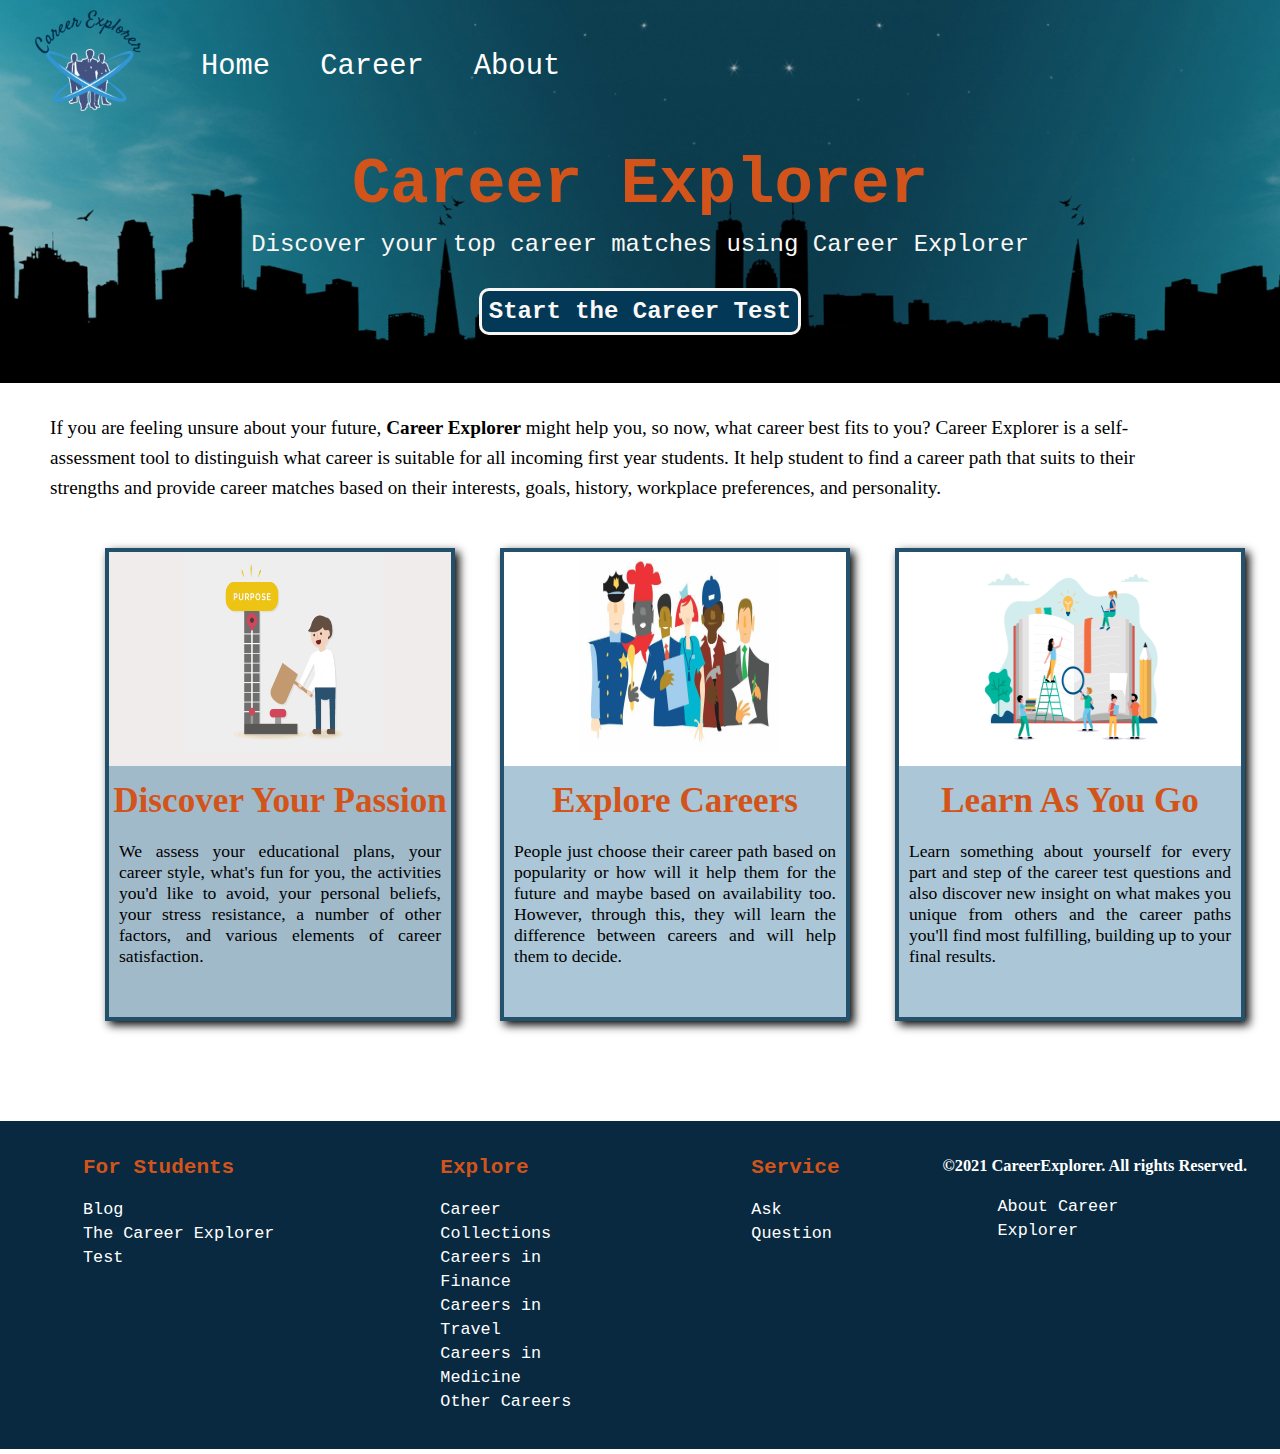
<file: index.html>
<!DOCTYPE html>
<html lang="en">
<head>
    <meta charset="UTF-8">
    <meta http-equiv="X-UA-Compatible" content="IE=edge">
    <meta name="viewport" content="width=device-width, initial-scale=1.0">
    <title>Career Explorer</title>
    <link rel="stylesheet" href="css/style.css">
</head>
<body>
    <div class="landing">
    <div class="nav_bar">
        <div>
            <img src="img/ce.png" alt="" class="logo">
        </div>
        <div>
            <ul>
                <li><a href="index.html">Home</a></li>
                <li><a href="html/career.html">Career</a></li>
                <li><a href="html/about.html">About</a></li>  
            </ul>
        </div>
    </div>
    <div class="land_container">
        <h2>Career Explorer</h2>
        <p>Discover your top career matches using Career Explorer</p>
        <div class="btn">
            <a href="html/careertest.html">Start the Career Test</a>
        </div>
    </div>
    </div>
    <div class="main">
        <p>
            If you are feeling unsure about your future, <strong>Career Explorer</strong> might help you, so now, what career best fits to you? Career Explorer is a self-assessment tool to distinguish what
            career is suitable for all incoming first year students. It help student to find a career path that suits to their strengths and provide career matches based on their interests,
            goals, history, workplace preferences, and personality.
        </p>
    </div>
    <div class="container">
        <figure class="fig1">
            <img src="img/fig1.png" class="passion" width="200" height="200">
            <figcaption>
                <h1>Discover Your Passion</h1>
                <p>We assess your educational plans, your career style, what's fun for you,
                    the activities you'd like to avoid, your personal beliefs, your stress resistance, a number of other factors,
                    and various elements of career satisfaction.</p>
            </figcaption>
        </figure>
        <figure>
            <img src="img/fig2.jpg" class="passion" width="200" height="200">
            <figcaption>
                <h1>Explore Careers</h1>
                <p>People just choose their career path based on popularity or how will it help them for the future and maybe based on availability too. 
                    However, through this, they will learn the difference between careers and will help them to decide.
                 </p>
            </figcaption>
        </figure>
        <figure>
            <img src="img/fig3.png" class="learn" width="200" height="200">
            <figcaption>
                <h1>Learn As You Go</h1>
                <p>Learn something about yourself for every part and step of the career test questions and also discover new insight on what makes you
                    unique from others and the career paths you'll find most fulfilling, building up to your final results. </p>
            </figcaption>
        </figure>
    </div>
    <div class="footer">
        <div>
            <h2>For Students</h2>
            <ul>
                <li><a href="">Blog</a></li>
                <li><a href="">The Career Explorer Test</a></li>
            </ul>
        </div>
        <div>
            <h2>Explore</h2>
            <ul>
                <li><a href="">Career Collections</a></li>
                <li><a href="">Careers in Finance</a></li>
                <li><a href="">Careers in Travel</a></li>
                <li><a href="">Careers in Medicine</a></li>
                <li><a href="">Other Careers</a></li>
            </ul>
        </div>
        <div>
            <h2>Service</h2>
            <ul>
                <li><a href="">Ask Question</a></li>
            </ul>
        </div>
        <div>
            <h3>©2021 CareerExplorer. All rights Reserved.</h3>
            <ul>
                <li><a href="">About Career Explorer</a></li>
            </ul>
        </div>
    </div>
</body>
</html>
</file>
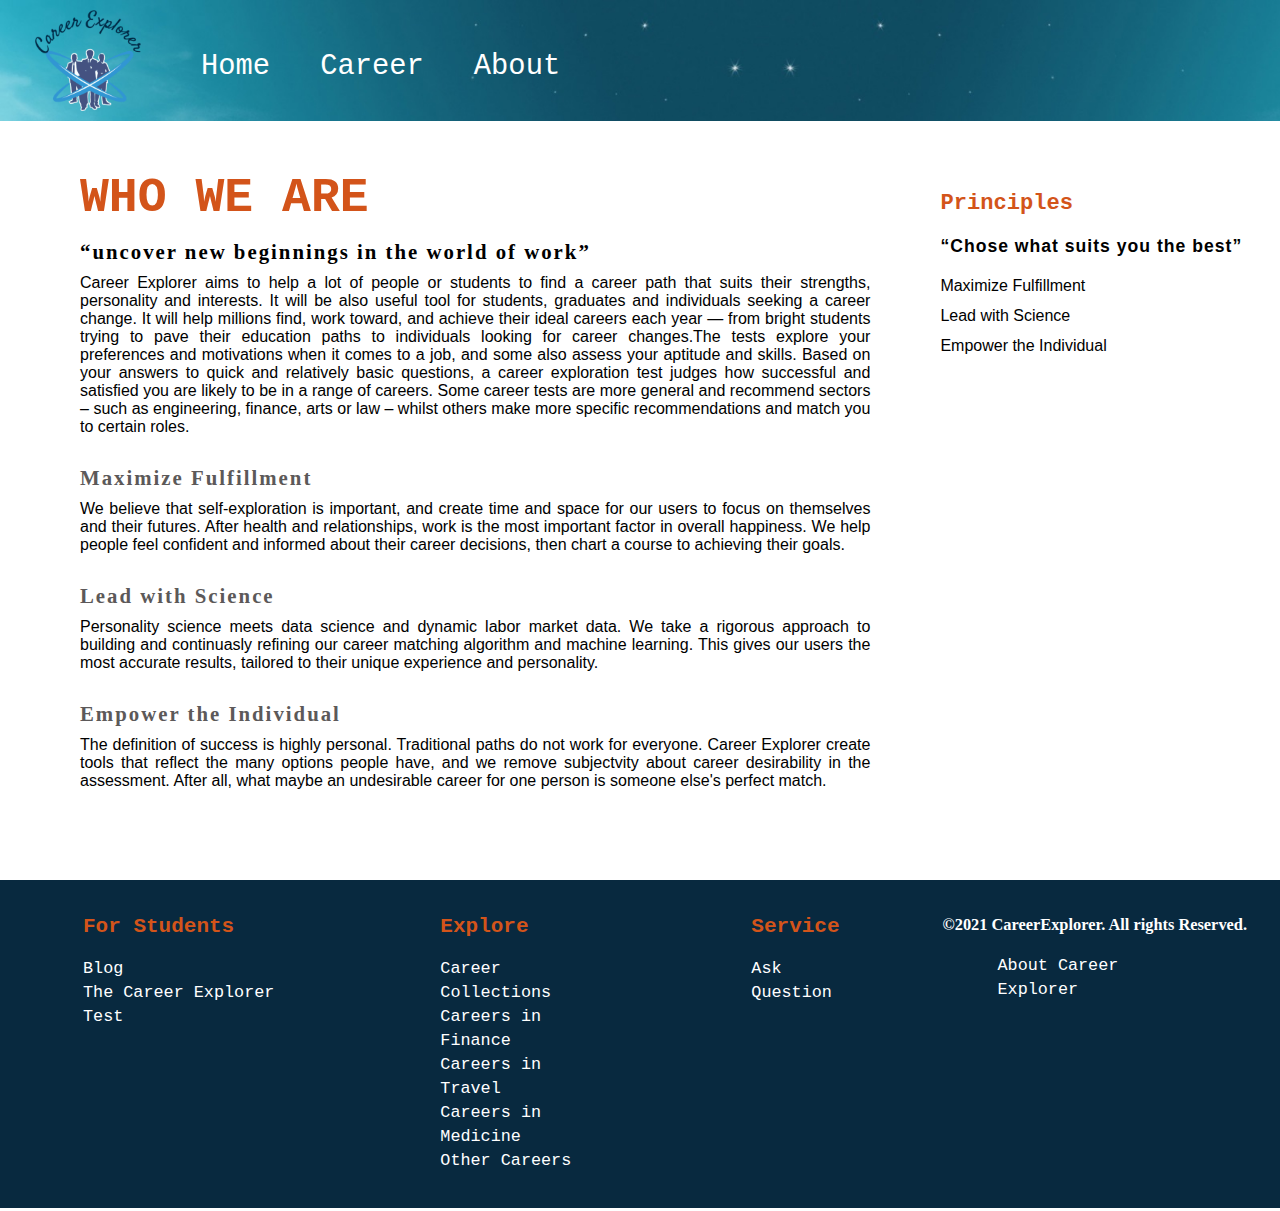
<file: html/about.html>
<!DOCTYPE html>
<html lang="en">
<head>
    <meta charset="UTF-8">
    <meta name="viewport" content="width=device-width, initial-scale=1.0">
    <title>Career Explorer</title>
    <link rel="stylesheet" href="../css/style.css">
</head>
<body>
    <div class="nav_bar1">
        <div>
            <a href="../index.html"><img src="../img/ce.png" alt="" class="logo"></a>
        </div>
        <div>
            <ul>
                <li><a href="../index.html">Home</a></li>
                <li><a href="career.html">Career</a></li>
                <li><a href="about.html">About</a></li>  
            </ul>
        </div>
    </div>
    <div class="about">
        <div class="mainp">
            <h1>Who we are</h1>
            <p><strong> “uncover new beginnings in the world of work”</strong></p>
            <p class="explo">Career Explorer aims to help a lot of people or students to find a career path that suits their strengths, personality and interests. It will be also useful tool for students, graduates and individuals seeking a career change. It will help millions find, work toward, and achieve their ideal careers each year — 
            from bright students trying to pave their education paths to individuals looking for career changes.The tests explore your preferences and motivations when it comes to a job, and some also assess your aptitude and skills. Based on your answers to quick and relatively basic questions, a career exploration 
            test judges how successful and satisfied you are likely to be in a range of careers. Some career tests are more general and recommend sectors – such as engineering, finance, arts or law – whilst others make more specific recommendations and match you to certain roles.
            </p>
            <div class="principle">
                <h2>Maximize Fulfillment</h2>
                <p>We believe that self-exploration is important, and create time and space for our users to focus on themselves and their futures. After health and relationships, work is the most important factor in overall happiness. We help people feel confident and informed about their career decisions, then chart a course to achieving their goals.</p>
                <h2>Lead with Science</h2>
                <p>Personality science meets data science and dynamic labor market data. We take a rigorous approach to building and continuasly refining our career matching algorithm and machine learning. This gives our users the most accurate results, tailored to their unique experience and personality.</p>
                <h2>Empower the Individual</h2>
                <p>The definition of success is highly personal. Traditional paths do not work for everyone. Career Explorer create tools that reflect the many options people have, and we remove subjectvity about career desirability in the assessment.
                    After all, what maybe an undesirable career for one person is someone else's perfect match.
                </p>
            </div>
        </div>
        <div class="contact">
            <h3>Principles </h3>
            <p class="suits"><strong>“Chose what suits you the best”</strong></p>
            <p>Maximize Fulfillment</p>
            <p>Lead with Science</p>
            <p>Empower the Individual</p>
        </div>
    </div>
    <div class="footer">
        <div>
            <h2>For Students</h2>
            <ul>
                <li><a href="">Blog</a></li>
                <li><a href="">The Career Explorer Test</a></li>
            </ul>
        </div>
        <div>
            <h2>Explore</h2>
            <ul>
                <li><a href="">Career Collections</a></li>
                <li><a href="">Careers in Finance</a></li>
                <li><a href="">Careers in Travel</a></li>
                <li><a href="">Careers in Medicine</a></li>
                <li><a href="">Other Careers</a></li>
            </ul>
        </div>
        <div>
            <h2>Service</h2>
            <ul>
                <li><a href="">Ask Question</a></li>
            </ul>
        </div>
        <div>
            <h3>©2021 CareerExplorer. All rights Reserved.</h3>
            <ul>
                <li><a href="">About Career Explorer</a></li>
            </ul>
        </div>
    </div>
</body>
</html>
</file>
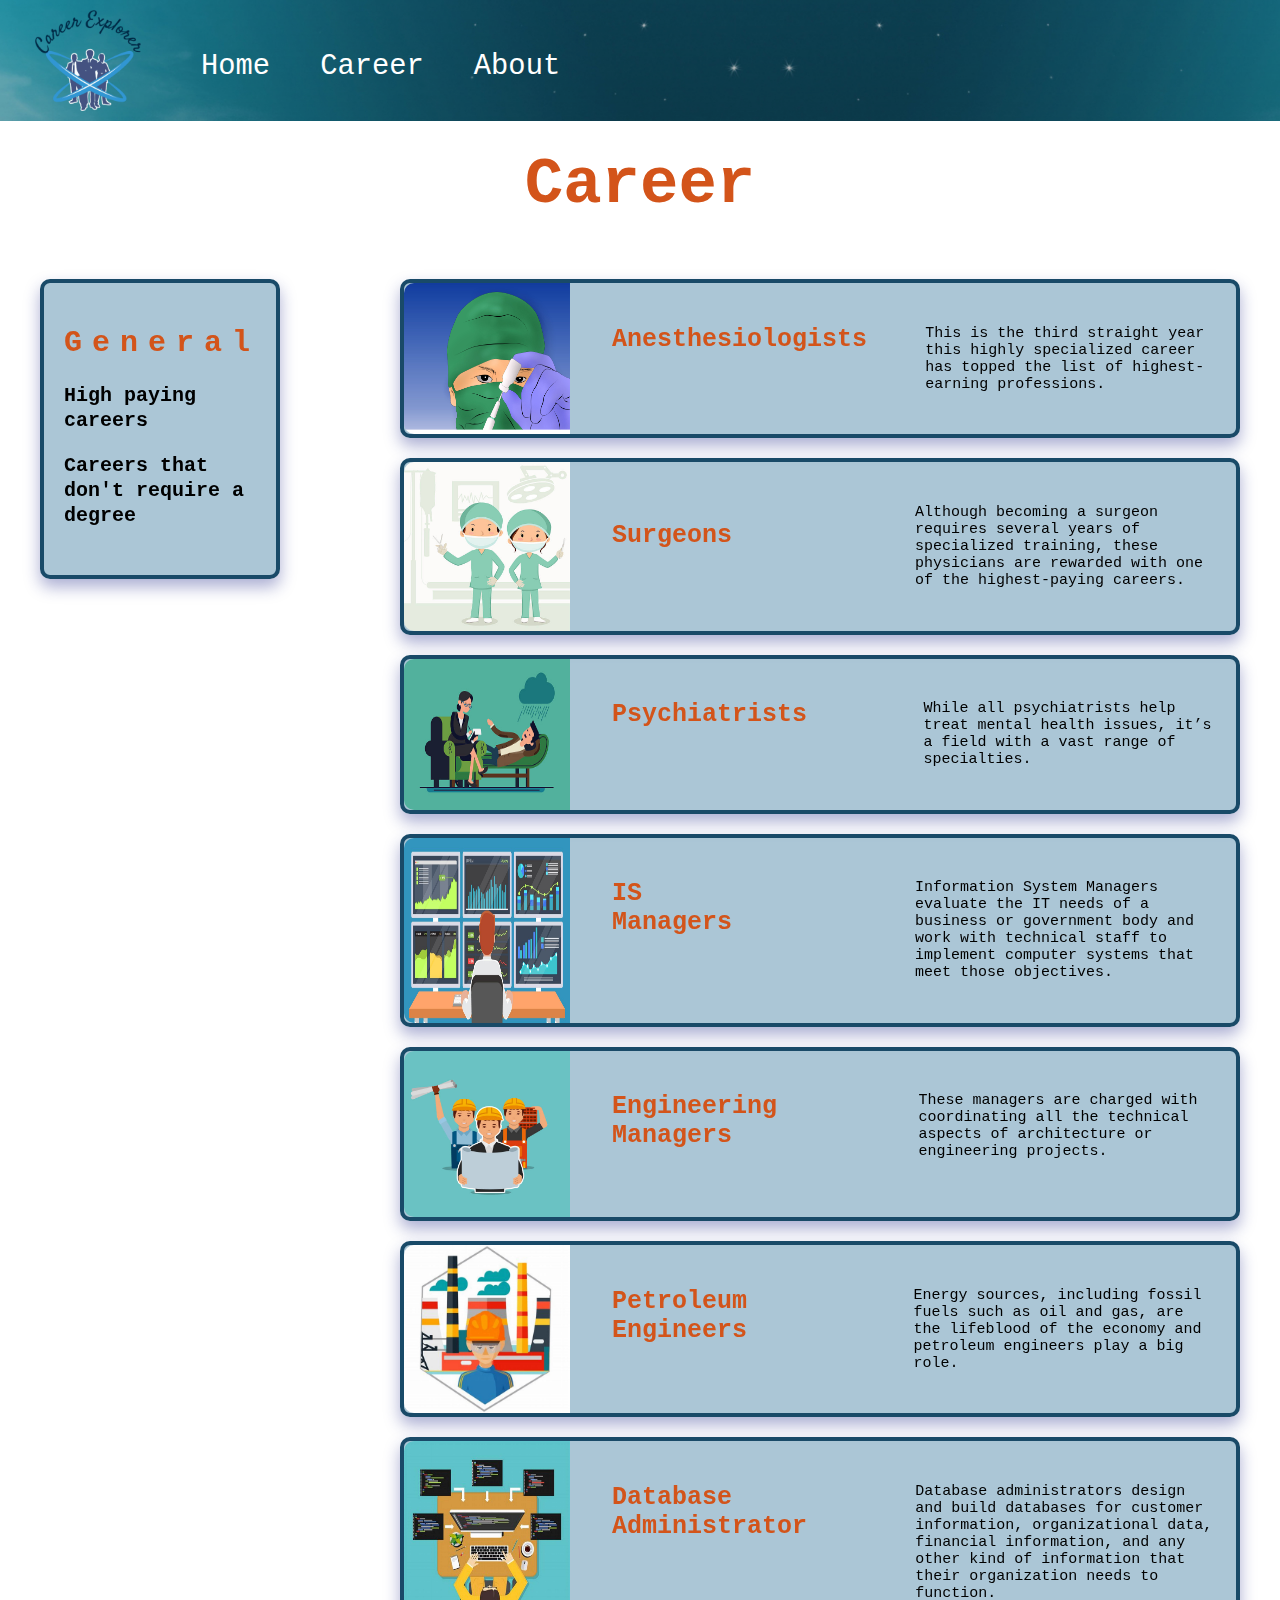
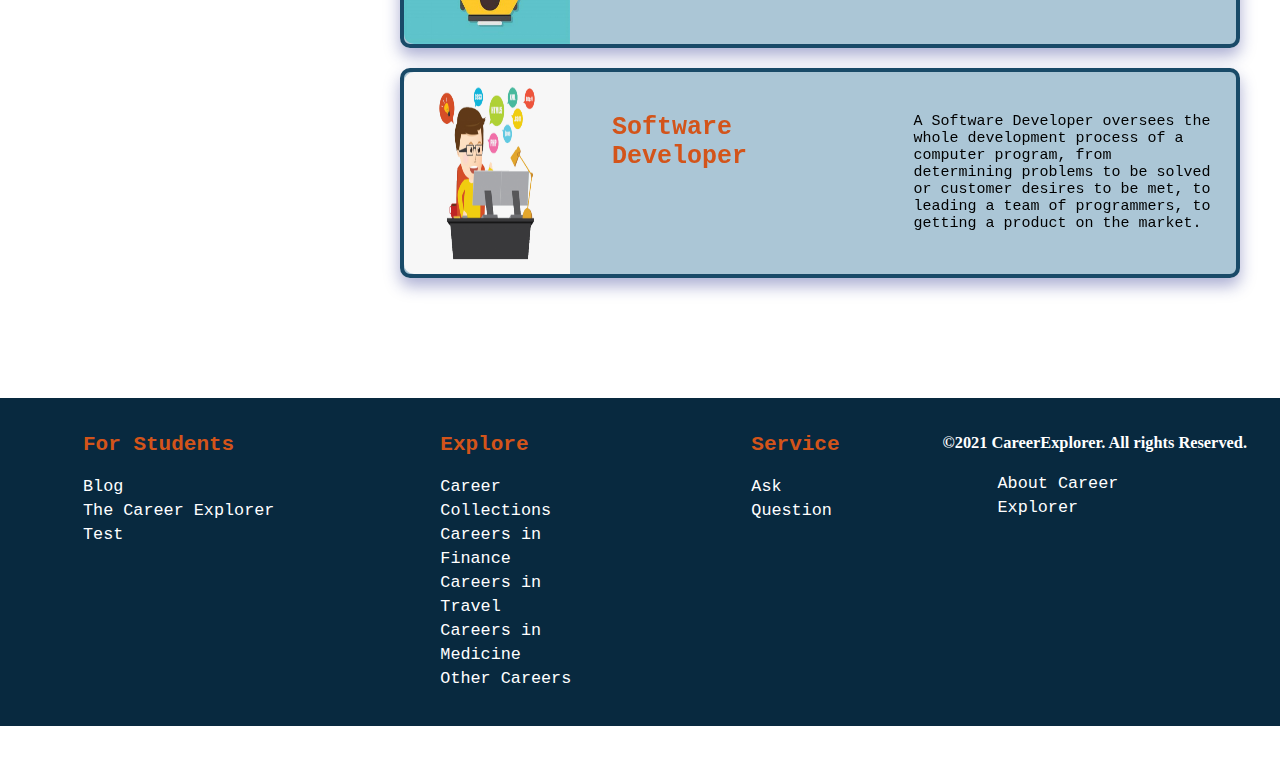
<file: html/career.html>
<!DOCTYPE html>
<html lang="en">
<head>
    <meta charset="UTF-8">
    <meta http-equiv="X-UA-Compatible" content="IE=edge">
    <meta name="viewport" content="width=device-width, initial-scale=1.0">
    <title>Career Explorer</title>
    <link rel="stylesheet" href="../css/style.css">
</head>
<body class="career_body">
    <div class="landing">
        <div class="nav_bar">
            <div>
                <a href="../index.html"><img src="../img/ce.png" alt="" class="logo"></a>
            </div>
            <div>
                <ul>
                    <li><a href="../index.html">Home</a></li>
                    <li><a href="career.html">Career</a></li>
                    <li><a href="about.html">About</a></li>  
                </ul>
            </div>
        </div>
    </div>
    <div class="land_container">
        <h2>Career</h2>  
    </div>
    <!--sidebar-->
    <div class="contentWrapper">
        <aside class="sidebar1">
            <div>
                <span>General</span>
                <p><a href="#">High paying careers</a></p>
                <p><a href="#">Careers that don't require a degree</a></p>
            </div>
        </aside>
        <!--Main Topic-->

            <div class="careerDivision">
                <img src="../img/anest.jfif" alt="#" class="career_img">
                <h2>Anesthesiologists</h2>
                <p> 
                    This is the third straight year 
                    this highly specialized career has topped the list of highest-earning professions.</p>
            </div>
            <div class="careerDivision ">
                <img src="../img/surgeon.jpg" alt="#" class="career_img">
                <h2 class="doc">Surgeons</h2>
                <p class="surgeon"> Although becoming a surgeon requires several years of specialized training, 
                    these physicians are rewarded with one of the highest-paying careers. 
                    
                </p>
            </div>
            <div class="careerDivision">
                <img src="../img/psych.jpg" alt="#" class="career_img">
                <h2>Psychiatrists</h2>
                <p class="psyche">While all psychiatrists help treat mental health issues,
                     it’s a field with a vast range of specialties.</p>
            </div>
            <div class="careerDivision">
                <img src="../img/IS.jpg" alt="#" class="career_img">
                <h2>IS Managers</h2>
                <p class="IS">
                     Information System Managers evaluate the IT needs of a business or government body and 
                    work with technical staff to implement computer systems that meet those objectives.</p>
            </div>
            <div class="careerDivision">
                <img src="../img/eng.jpg" alt="#" class="career_img">
                <h2>Engineering Managers</h2>
                <p class="em">These managers are charged with coordinating all the technical aspects of architecture or 
                    engineering projects. </p>
            </div>
            <div class="careerDivision">
                <img src="../img/EM.jpg" alt="#" class="career_img">
                <h2>Petroleum Engineers</h2>
                <p class="pe">Energy sources, including fossil fuels such as oil and gas, 
                    are the lifeblood of the economy
                     and petroleum engineers play a big role.</p>
            </div>
            <div class="careerDivision">
                <img src="../img/data.jpeg" alt="#" class="career_img">
                <h2>Database Administrator</h2>
                <p class="da"> Database administrators design and build databases for customer information,
                     organizational data, financial information, and any other kind of information
                      that their organization needs to function. </p>
            </div>
            <div class="careerDivision surg">
                <img src="../img/developer.png" alt="#" class="career_img">
                <h2>Software Developer</h2>
                <p class="sd">A Software Developer oversees the whole development process of a 
                    computer program, from determining problems to be solved or customer
                     desires to be met, to leading a team of programmers, to getting a product 
                     on the market.</p>
            </div>
        
    </div>
    <div class="footer">
        <div>
            <h2>For Students</h2>
            <ul>
                <li><a href="">Blog</a></li>
                <li><a href="">The Career Explorer Test</a></li>
            </ul>
        </div>
        <div>
            <h2>Explore</h2>
            <ul>
                <li><a href="">Career Collections</a></li>
                <li><a href="">Careers in Finance</a></li>
                <li><a href="">Careers in Travel</a></li>
                <li><a href="">Careers in Medicine</a></li>
                <li><a href="">Other Careers</a></li>
            </ul>
        </div>
        <div>
            <h2>Service</h2>
            <ul>
                <li><a href="">Ask Question</a></li>
            </ul>
        </div>
        <div>
            <h3>©2021 CareerExplorer. All rights Reserved.</h3>
            <ul>
                <li><a href="">About Career Explorer</a></li>
            </ul>
        </div>
    </div>
</body>
</html>
</file>
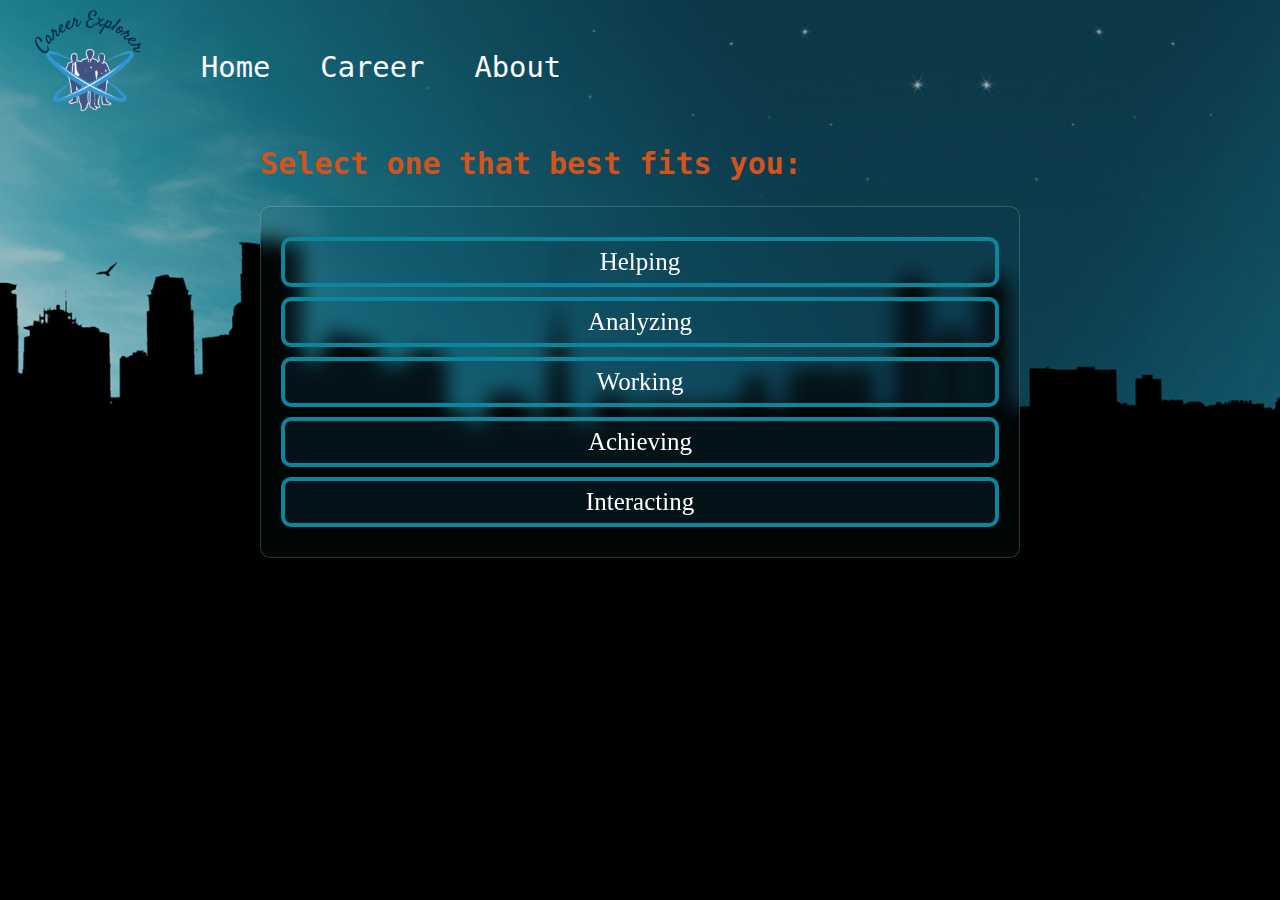
<file: html/careertest.html>
<!DOCTYPE html>
<html lang="en">
<head>
    <meta charset="UTF-8">
    <meta http-equiv="X-UA-Compatible" content="IE=edge">
    <meta name="viewport" content="width=device-width, initial-scale=1.0">
    <title>Career Explorer Test </title>
    <link rel="stylesheet" href="../css/style.css">
</head>
<body class="careertest">
    <div class="nav_bar">
        <div>
            <a href="../index.html"><img src="../img/ce.png" alt="" class="logo"></a>
        </div>
        <div>
            <ul>
                <li><a href="../index.html">Home</a></li>
                <li><a href="career.html">Career</a></li>
                <li><a href="about.html">About</a></li>  
            </ul>
        </div>
    </div>
    <div class="containerQuestion">
        <p class="questionText"> Select one that best fits you: </p>
        <div class="question"> 
            <p class="q1"><a href="question2.html">Helping</a></p>
            <p class="q1"><a href="question2.html">Analyzing</a></p>
            <p class="q1"><a href="question2.html">Working</a></p>
            <p class="q1"><a href="question2.html">Achieving</a></p>
            <p class="q1"><a href="question2.html">Interacting</a></p>
        </div>
    </div>
</body>
</html>
</file>
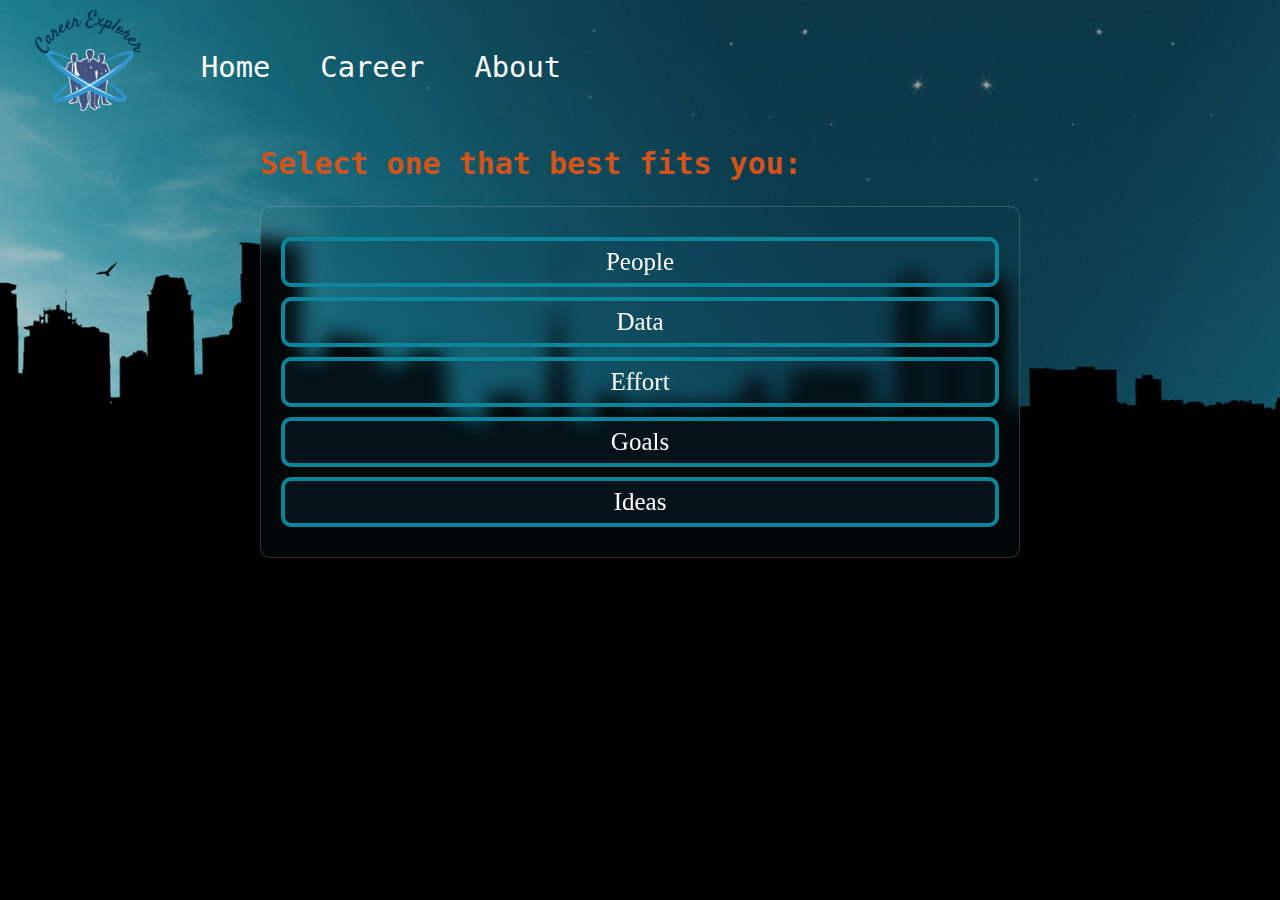
<file: html/question2.html>
<!DOCTYPE html>
<html lang="en">
<head>
    <meta charset="UTF-8">
    <meta http-equiv="X-UA-Compatible" content="IE=edge">
    <meta name="viewport" content="width=device-width, initial-scale=1.0">
    <title>Career Explorer Test </title>
    <link rel="stylesheet" href="../css/style.css">
</head>
<body class="careertest">
    <div class="nav_bar">
        <div>
            <img src="../img/ce.png" alt="" class="logo">
        </div>
        <div>
            <ul>
                <li><a href="../index.html">Home</a></li>
                <li><a href="career.html">Career</a></li>
                <li><a href="about.html">About</a></li>  
            </ul>
        </div>
    </div>
    <div class="containerQuestion">
            <p class="questionText"> Select one that best fits you: </p>
            
            <!-- QUESTION 2 -->
            <div class="question"> 
                <p class="q1"><a href="#">People</a></p>
                <p class="q1"><a href="#">Data</a></p>
                <p class="q1"><a href="#">Effort</a></p>
                <p class="q1"><a href="#">Goals</a></p>
                <p class="q1"><a href="#">Ideas</a></p>
            </div>

    </div>

</body>
</html>
</file>
<file: css/style.css>
*{
    box-sizing: border-box;
    margin: 0;
    padding: 0;
}
.landing{
    background: linear-gradient(rgba(0, 0, 0, 0.178), rgba(0, 0, 0, 0.24)), url(../img/bgggg.jpg);
    background-size: cover;
}
.logo{
    margin-left: -2px;
    width: 70%;
    height: 100%;
}
.nav_bar, .nav_bar1{
    flex-direction: row;
    display: flex;
    padding: 10px;
}
.nav_bar1{
    background: url(../img/heeader.jpg);
    background-size: cover;
}
.nav_bar :hover, .nav_bar1 :hover{
    color: aqua;
}
li {
	float: left;
	padding: 0;
	margin-right: 30px;
	list-style: none;	
}
ul{
    margin-left: -58px;
    margin-top: 40px;
    list-style: square;
}
ul a{
    color: white;
    font-family: monospace;
    text-decoration: none;
    font-size: 1.8rem;
    padding-left: 20px;
}
.land_container{
    text-align: center;
    margin-top: -20px;
    padding: 48px;
    font-family: monospace;
}
.land_container h2{
    color: rgb(211, 84, 26);
    font-size: 4rem;
    padding-bottom: 10px;
}
.land_container p{
    color: rgb(250, 248, 246);
    font-size: 1.5rem;
    padding-bottom: 30px;
}
.btn{
    border: solid rgb(248, 246, 245) 3px;
    width: auto;
    height: auto;
    font-size: 1.5rem;
    border-radius: 10px;
    background: rgb(3, 56, 87);
    padding: 7px;
    display: inline-flex;
    align-items: center;
}
.btn a{
    text-decoration: none;
    color:  rgb(250, 248, 246);
    font-weight: bold;
}
.main p{
    width: 90%;
    margin: 30px 10px 10px 50px;
    font-size: 1.2em;
    line-height: 30px;
}
.container{
    margin: 35px 0 35px 95px;
}
figcaption{
	font: 1.1em "Arial, Helvetica, sans-serif";
	text-align: center;
    margin: 10px 0 0 0;
    padding: 15px 0 40px 0;
    background: rgba(27, 101, 143, 0.37);
}
figure{
	float:left;
	width: 20%;
    margin: 0 10px 10px 10px;
}
figure {
	display: inline-block;
	vertical-align: top;
	width: 350px;
    margin: 10px 35px 100px 10px;
    box-shadow:  4px 4px 9px rgba(0, 0, 0, 3);
    border: 4px solid rgba(3, 56, 87, 0.87);
}
.fig1{
    background: rgb(240, 236, 236);
}
.passion{
    margin-left: 22%;
}
figure .learn{
    background-color: white;
    margin-left: 22%;
}
figcaption h1{
    margin-bottom: 10px;
    color: rgb(211, 84, 26);
}
figcaption p{
    text-align: justify;
    padding: 10px;
}
.footer{
    display: grid;
    gap: 20px;
    width: 100%;
    padding: 2.5em 2em;
    position: relative;
    background-color: #08293f;
    overflow: hidden;
    color: white;
    font-size: 14px;
    box-sizing: border-box;
    flex-direction: row;
    display: flex;
}
.footer ul{
    margin-left: 55px;
    display: grid;
    margin-right: 40px;
    line-height: 23px;
    margin-top: 19px;
    font-family: monospace;
}
.footer a{
    font-size: 1.2em;
    padding: unset;
}
.footer h2{
    margin-left: 55px;
    color: rgb(211, 84, 26);
    font-family: monospace;
    text-transform: capitalize;
}
.footer ul :hover{
    color: aqua;
}
.q1 {
    border: solid 4px rgb(11, 134, 156);
    text-align: center;
    padding: 7px 0 7px 0 ;
    width: 100%;
    margin: 0 0 10px 0;
    font-size: 25px;
    border-radius: 10px;
    background-color: rgba(17, 69, 93, 0.212);
}
.q1 a{
    text-decoration: none;
    color: white;
}
.question :hover{
    border: solid 4px rgb(9, 107, 163);
    background-color: rgb(9, 71, 107); 
}
.question{
    width: 100%;
    background: rgba( 12, 57, 72, 0.10 );
    box-shadow: 0 6 px 12px 0 rgba( 31, 38, 135, 0.37 );
    backdrop-filter: blur( 9.5px );
    -webkit-backdrop-filter: blur( 9.5px );
    border-radius: 10px;
    border: 1px solid rgba( 255, 255, 255, 0.18 );
    padding:20px;
}
.nav {
    float: left;
	margin-right: 30px;
	list-style: none;
    font-family: monospace;
    text-decoration: none;
    font-size: 1.8rem;
    padding-left: 20px;
    margin-left: -58px;
    margin-top: 40px;
    list-style: square;
    
}
.nav a{
    text-decoration: none;
    color: white;
}
.containerQuestion {
    position: relative;
    width: 100%;
    max-width: 800px;
    max-height: 800px;
    margin: 0 auto;
    padding: 0 20px;
    box-sizing: border-box;
    
}
.question .q1{
    margin: 10px 0 10px 0 ;
}
.questionText{
    font-family: monospace;
    font-size: 30px;
    margin: 25px 0 25px 0;
    color: rgb(211, 84, 26);
    font-weight: 600;
}
.careertest{
    background: linear-gradient(rgba(0, 0, 0, 0.274), rgba(0, 0, 0, 0.123)),url(../img/bgggg.jpg);
}
.sidebar1{
	float: left;
	width: 20%;
    background: rgba(27, 101, 143, 0.37);
    box-shadow: 0 8px 16px 0 rgba( 31, 38, 135, 0.37 );
    backdrop-filter: blur( 4px );
    -webkit-backdrop-filter: blur( 4px );
    border: 4px solid rgba(3, 56, 87, 0.87);
    height: 300px;
    margin-right: 5%;
    font-family: monospace;
    padding: 20px;
    border-radius: 10px;   
}
.sidebar1 span{
    color: rgb(211, 84, 26);
    font-size: 30px;
    font-weight: bold;
    line-height: 80px;
    letter-spacing: 10px;
}
.sidebar1 p{
    font-size: 20px;
    margin-bottom: 20px;
    
}
.sidebar1 a{
    text-decoration: none;
    color: black;
}
.sidebar1 p :hover{
    color: aqua;
}
aside span{
    font-size: 1.5em;
    color: gray;
}
aside p{
    line-height: 25px;
    font-size: 1em;
    font-weight: 700;
}
.contentWrapper {
	max-width: 1200px;
	margin: auto;
}
.careerDivision{
    flex-direction:row ;
    display: flex;
    margin-bottom: 20px;
    height: auto;
    width: 70%;
    float: right;
    font-family: monospace;
    background: rgba(27, 101, 143, 0.37);
    box-shadow: 0 8px 16px 0 rgba( 31, 38, 135, 0.37 );
    backdrop-filter: blur( 4px );
    -webkit-backdrop-filter: blur( 4px );
    border-radius: 10px;
    border: 4px solid rgba(3, 56, 87, 0.87);
}

.career_img{
    width: 20%;
    height: auto;
    border-radius: 10px 0px 0px 10px ;
}
.careerDivision h2{
    margin:5%;
    color: rgb(211, 84, 26);
    font-size: 25px;
}
.careerDivision p{
    margin: 5% 2% 5% 2% ;
    color: black;
    font-size: 15px;
}


.mainp{
    max-width: 68%;
}
.mainp h1{
    margin: 50px 0 15px 80px;
    font-size: 3.7em;
    text-transform: uppercase;
    font-family: monospace;
    color: rgb(211, 84, 26);
}
.mainp p{
    margin: 0 0 10px 80px;
    font-size: 1.3em;
    letter-spacing: 2px;
    text-align: justify;
}
.mainp .explo{
    font-size: 1em;
    font-family: 'Segoe UI', Tahoma, Geneva, Verdana, sans-serif;
    letter-spacing: unset;
}
.about{
    flex-direction: row;
    display: flex;
    margin-bottom: 80px;
}
.about .contact{
    padding: 20px;
    margin: 50px 0 15px 50px;
}
.contact h3{
    font-size: 1.7em;
    font-family: monospace;
    color: rgb(211, 84, 26);
    margin-bottom: 15px;
}
.contact .suits{
    margin: 0 0 10px 0;
    font-size: 1.1em;
    letter-spacing: 1px;
}
.contact p{
    line-height: 30px;
    font-family: 'Segoe UI', Tahoma, Geneva, Verdana, sans-serif;
}
.principle h2{
    margin: 30px 0 10px 80px;
    font-size: 1.3em;
    letter-spacing: 2px;
    text-align: justify;
    color: rgb(92, 89, 89);
}
.principle p{
    font-size: 1em;
    font-family: 'Segoe UI', Tahoma, Geneva, Verdana, sans-serif;
    letter-spacing: unset;
}
.surgeon, .IS{
    padding-left: 15%;
}
.psyche{
    padding-left: 7%;
}
.em{
    padding-left: 10%;
}
.pe, .sd{
    padding-left: 13%;
}
.da{
    padding-left: 6%;
}
.surg{
    margin-bottom: 10%;
}
.doc{
    padding-top: 2%;
}
</file>
